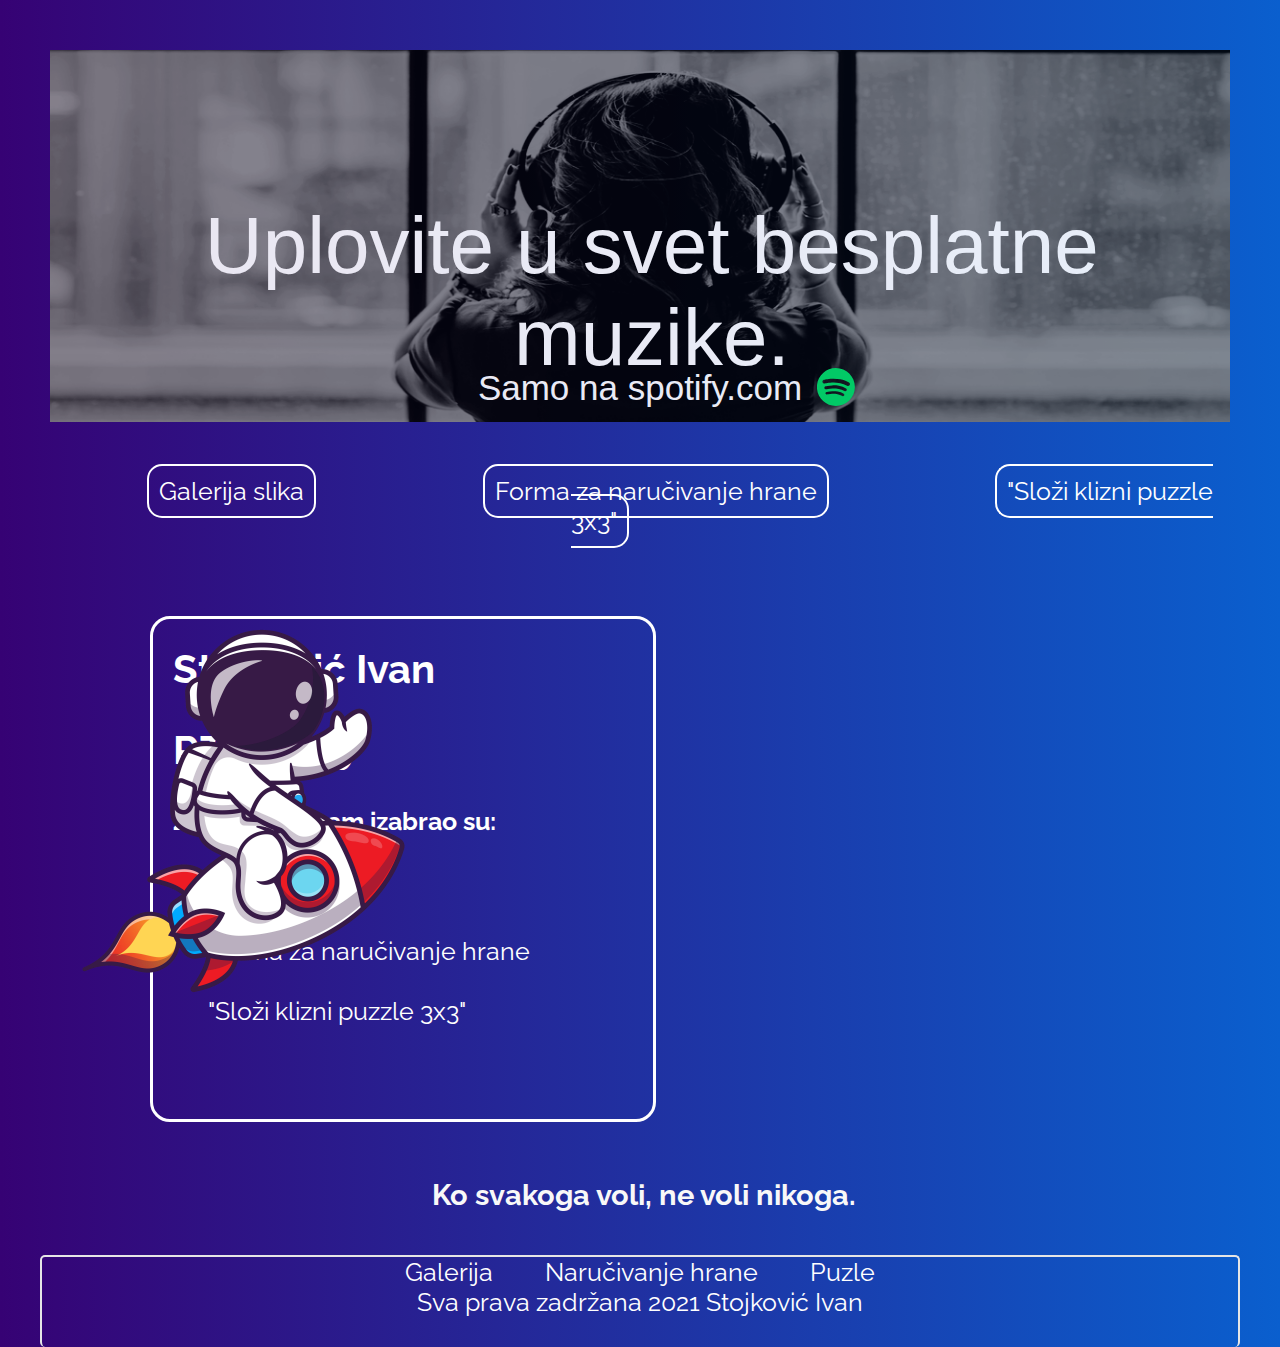
<file: index.html>
<!DOCTYPE html>
<html lang="en">
<head>
    <meta charset="UTF-8">
    <meta name="viewport" content="width=device-width, initial-scale=1.0">
    <link rel="stylesheet" href="./style.css">
    <title>Projekat</title>
    <link rel="stylesheet" href="https://cdnjs.cloudflare.com/ajax/libs/font-awesome/5.15.2/css/all.min.css"
        integrity="sha512-HK5fgLBL+xu6dm/Ii3z4xhlSUyZgTT9tuc/hSrtw6uzJOvgRr2a9jyxxT1ely+B+xFAmJKVSTbpM/CuL7qxO8w=="
        crossorigin="anonymous" />
</head>
<body>
    <a class="uvod" href="https://www.spotify.com">
        <header>
            <div class="container">
                <img src="./pozadina.png" alt="slika" style="width:100%;">
                <div class="naslov">
                    Uplovite u svet besplatne muzike.
                </div>
                <div class="drugideo">
                    Samo na spotify.com
                    <a href="https://www.spotify.com">
                        <img class="logo" src="./spotify.svg" width="38px" height="38px">
                    </a>
                </div>
        </header>
    </a>
<nav class="navigacija">
    <a id="navi" href="./galerija.html">Galerija slika</a>
    <a id="navi" href="./narucivanjehrane.html">Forma za naručivanje hrane</a>
    <a id="navi" href="./puzle.html">"Složi klizni puzzle 3x3"</a>
</nav>
<img class="roketman" src="./rocketman.png" alt="roket" width="500px" height="500px">
    <section>
    <h1 style="font-size: 40px;"> Stojković Ivan </h1>
    <h2 style="font-size: 40px;">RT-27/19 </h2>
    <h3 style="font-size: 25px">Zadaci koje sam izabrao su: </h3>
  <ul>
      <li><a href="./galerija.html">Galerija slika</a></li>
      <li><a href="./narucivanjehrane.html">Forma za naručivanje hrane</a></li>
      <li><a href="./puzle.html">"Složi klizni puzzle 3x3"</a></li>
      <br><br>
  </ul>
    </section>
<br>
<div id="umotvorine"></div>
<footer style="text-align: center;">
    <div class="futer">
        <a id="fut" href="./galerija.html">Galerija</a>
        <a id="fut" href="./narucivanjehrane.html">Naručivanje hrane</a>
        <a id="fut" href="./puzle.html">Puzle</a> <br>
        Sva prava zadržana <i class="far fa-copyright"></i> 2021 Stojković Ivan <br>
        <a href="https://www.facebook.com"><i class="fab fa-facebook"></i></a>
        <a href="https://www.instagram.com"><i class="fab fa-instagram"></i></a>
        <a href="https://www.twitter.com"><i class="fab fa-twitter"></i></a>
        <a href="https://www.linkedin.com"><i class="fab fa-linkedin"></i></a>
        <a href="https://www.github.com"><i class="fab fa-github"></i></a>
    </div>
</footer>


<script src="./glavnascripta.js"></script>
</body>
</html>
</file>
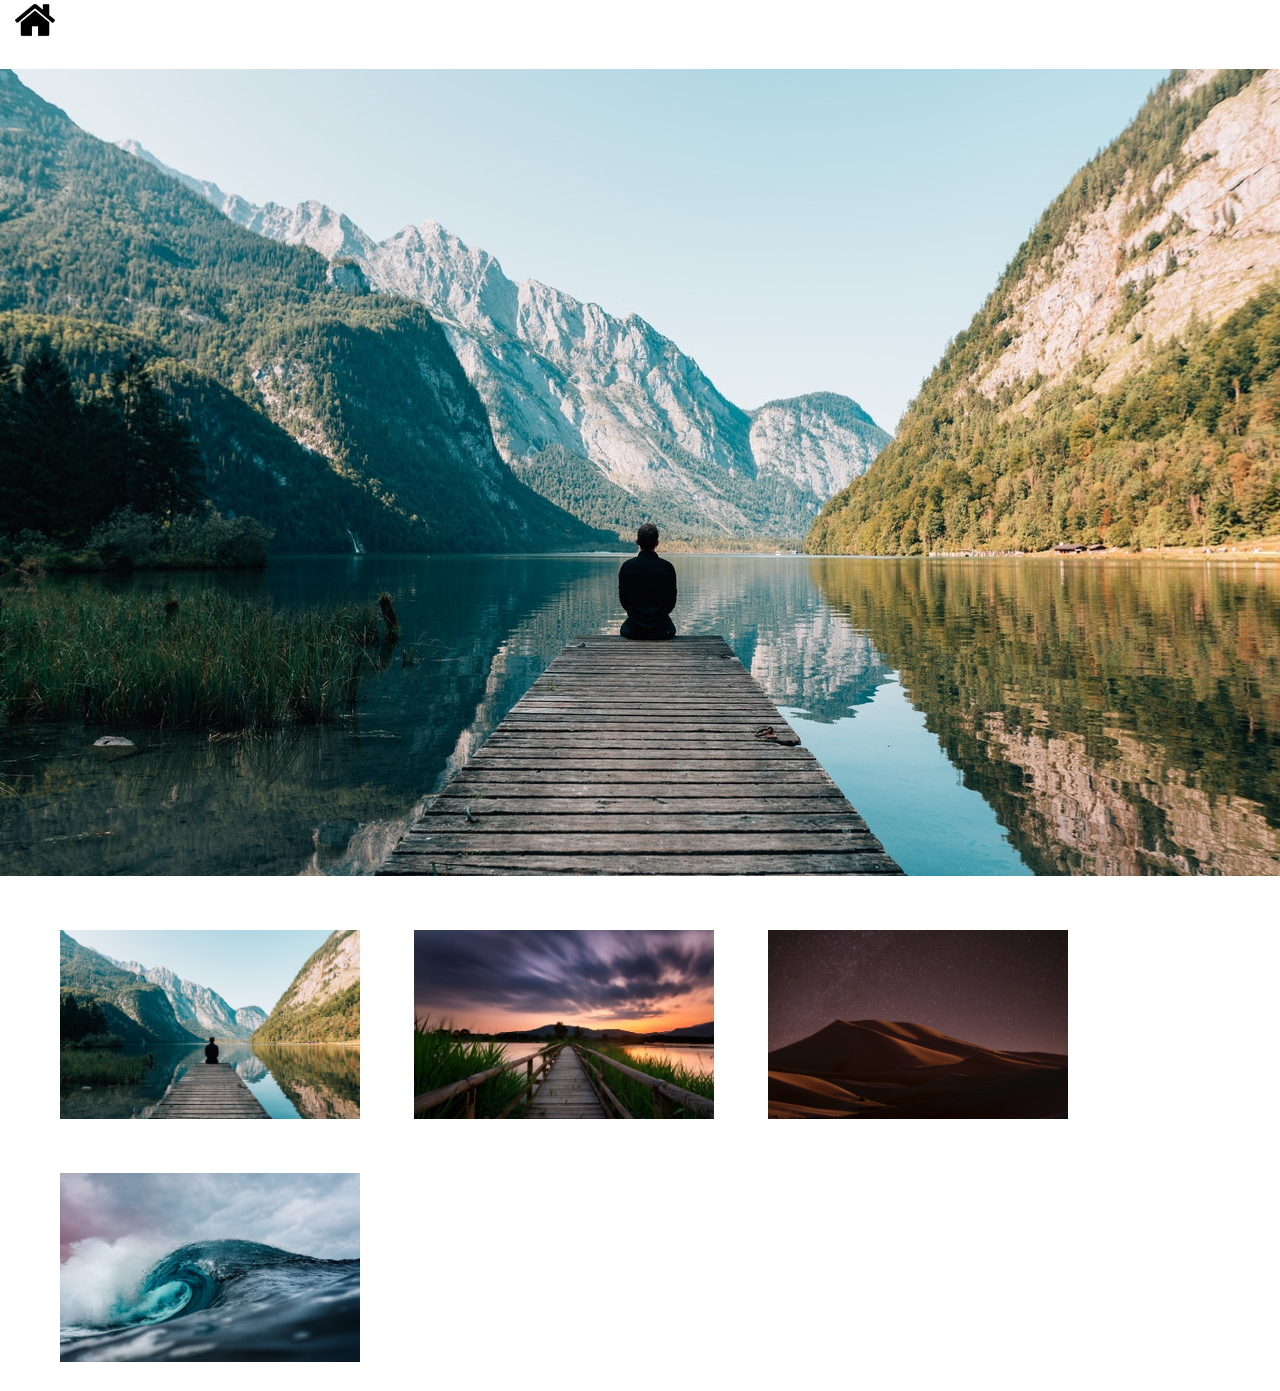
<file: galerija.html>
<!DOCTYPE html>
<html lang="en">
<head>
    <meta charset="UTF-8">
    <meta name="viewport" content="width=device-width, initial-scale=1.0">
    <link rel="stylesheet" href="./style1.css">
    <title>Galerija</title>
</head>
<body>
    <a href="index.html">
        <img style="width: 40px; margin-left: 15px;" src="./home.png" alt="home.">
    </a>
<div class="gore">
    <img src="img/1.jpg" alt="" id="gore">
</div>
<div class="red">
    <img id="red" src="img/1.jpg" alt="slika1" onclick="promeni(this.src)">
    <img id="red" src="img/2.jpg" alt="slika2" onclick="promeni(this.src)">
    <img id="red" src="img/3.jpg" alt="slika3" onclick="promeni(this.src)">
    <img id="red" src="img/4.jpg" alt="slika4" onclick="promeni(this.src)">
</div>


    <script src="./script1.js"></script>
</body>
</html>
</file>
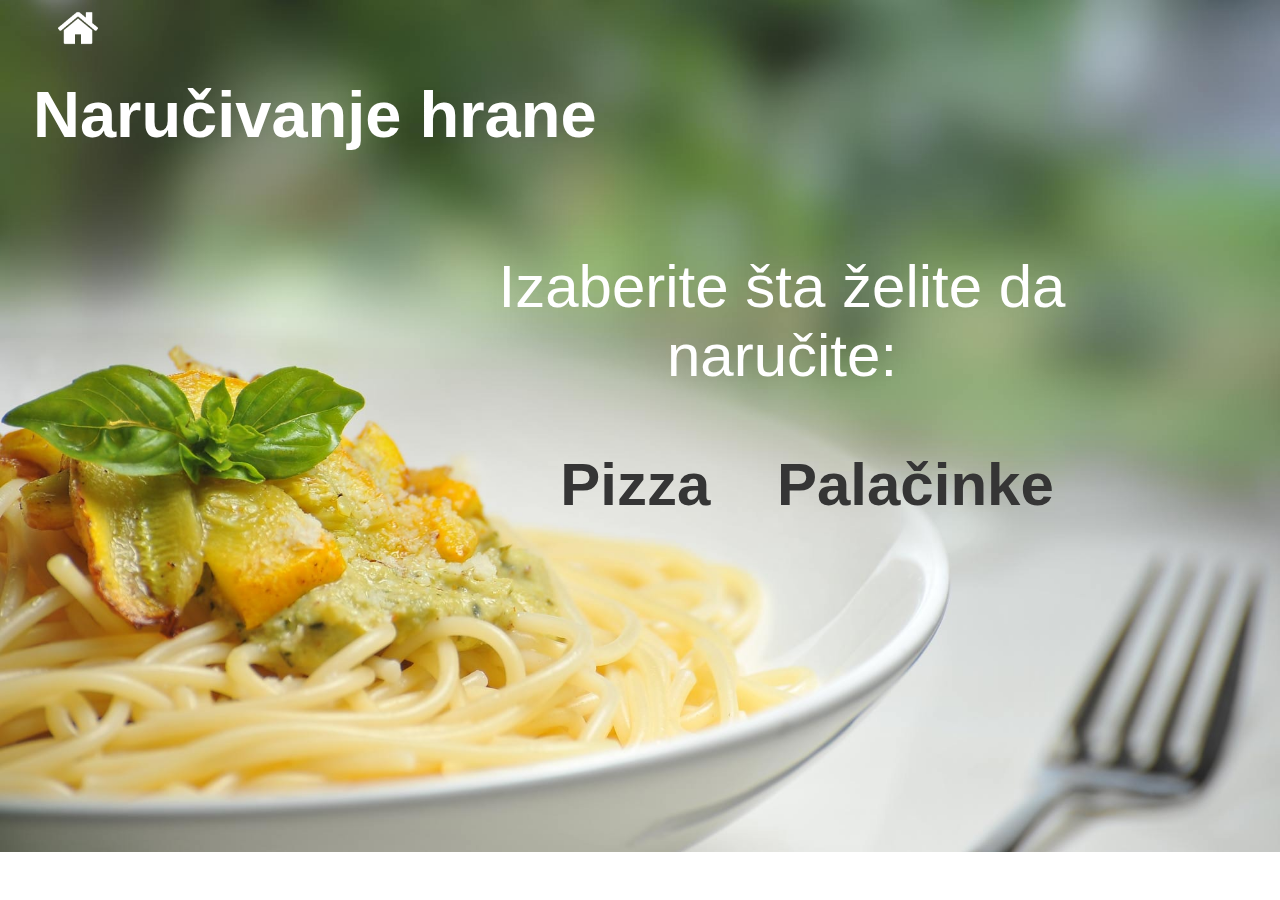
<file: narucivanjehrane.html>
<!DOCTYPE html>
<html lang="en">
<head>
    <meta charset="UTF-8">
    <meta name="viewport" content="width=device-width, initial-scale=1.0">
    <link rel="stylesheet" href="./stajl.css">
    <title>Narucivanje hrane</title>
</head>
<body>
    <a href="index.html">
        <img style="width: 40px;" src="./home1.png" alt="home.">
    </a>
<h1>Naručivanje hrane</h1>
<form class="forma" action="porudžbina.html" id="forma_narudžbina" autocomplete="off">
    <p>Izaberite šta želite da naručite:</p>
    <b><a class="text" href="pizza.html">Pizza</a></b>
    <b><a class="text" href="palacinke.html">Palačinke</a></b>
    <br><br>
</form>
</body>
</html>
</file>
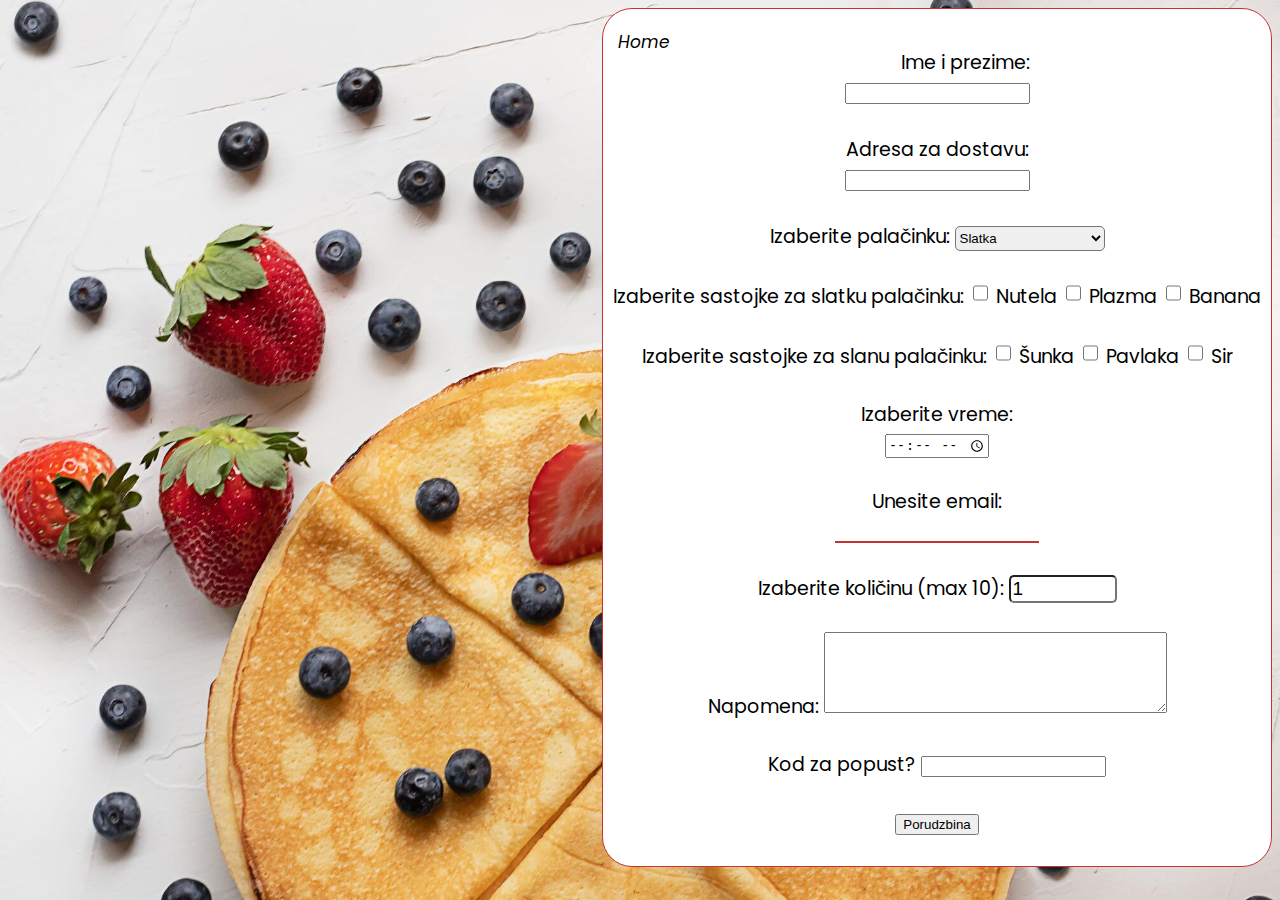
<file: palacinke.html>
<!DOCTYPE html>
<html lang="en">
<head>
    <meta charset="UTF-8">
    <meta name="viewport" content="width=device-width, initial-scale=1.0">
    <link rel="stylesheet" href="./stil2.css">
    <link rel="stylesheet" href="https://cdnjs.cloudflare.com/ajax/libs/font-awesome/5.15.2/css/all.min.css"
        integrity="sha512-HK5fgLBL+xu6dm/Ii3z4xhlSUyZgTT9tuc/hSrtw6uzJOvgRr2a9jyxxT1ely+B+xFAmJKVSTbpM/CuL7qxO8w=="
        crossorigin="anonymous" />
    <link href="https://fonts.googleapis.com/css2?family=Poppins:wght@300&display=swap" rel="stylesheet">
    <title>Palačinke</title>
</head>
<body>
    <form class="forma" id="forma_narudzbina" autocomplete="off">
        <a href="narucivanjehrane.html">
            <i class="fas fa-arrow-left"> Home</i>
        </a>
        <br>
        <label for="ime">Ime i prezime:</label> <br>
        <input type="text" name="ime" id="ime" autofocus required>
        <br><br>
        <label for="adresa">Adresa za dostavu:</label> <br>
        <input type="text" name="adresa" id="adresa" required>
        <br><br>
        <label for="palacinka">Izaberite palačinku:</label>
        <select>
            <option value=“izbor1“>Slatka</option>
            <option value=“izbor2“>Slana</option>
        </select>
        <br><br>


        <label>Izaberite sastojke za slatku palačinku:</label>
        <input type="checkbox" value="nutela" id="check" name="nutela">
        <label for="nutela">Nutela</label>
        <input type="checkbox" value="plazma" id="check" name="plazma">
        <label for="plazma">Plazma</label>
        <input type="checkbox" value="Banana" id="check" name="banana">
        <label for="banana">Banana</label>
        <br><br>
        <label>Izaberite sastojke za slanu palačinku:</label>
        <input type="checkbox" value="Sunka" id="check" name="sunka">
        <label for="sunka">Šunka</label>
        <input type="checkbox" value="pavlaka" id="check" name="pavlaka">
        <label for="Pavlaka">Pavlaka</label>
        <input type="checkbox" value="sir" id="check" name="sir">
        <label for="Pavlaka">Sir</label>
        <br><br>


        <label for="vreme">Izaberite vreme:</label> <br>
        <input type="time" name="vreme" id="vreme" required>
        <br><br>
        <label for="email">Unesite email:</label> <br>
        <input id="in" type="email" name="email" id="email" required>
        <br><br>
        <label for="broj">Izaberite količinu (max 10):</label>
        <input type="number" name="broj" id="broj" min="1" max="10" value="1" required>
        <br><br>
        <label for="napomena">Napomena:</label>
        <textarea type="text" id="napomena" name="napomena" rows="5" cols="40">
            </textarea>
        <br> <br>
        Kod za popust? <input type="text" name="kod" id="kod">
        <br><br>
        <button onclick="myFunction()">Porudzbina</button>
        <br>
        <p id="ispis"></p>
    </form>



    <script src="./scripta3.js"></script>
</body>
</html>
</file>
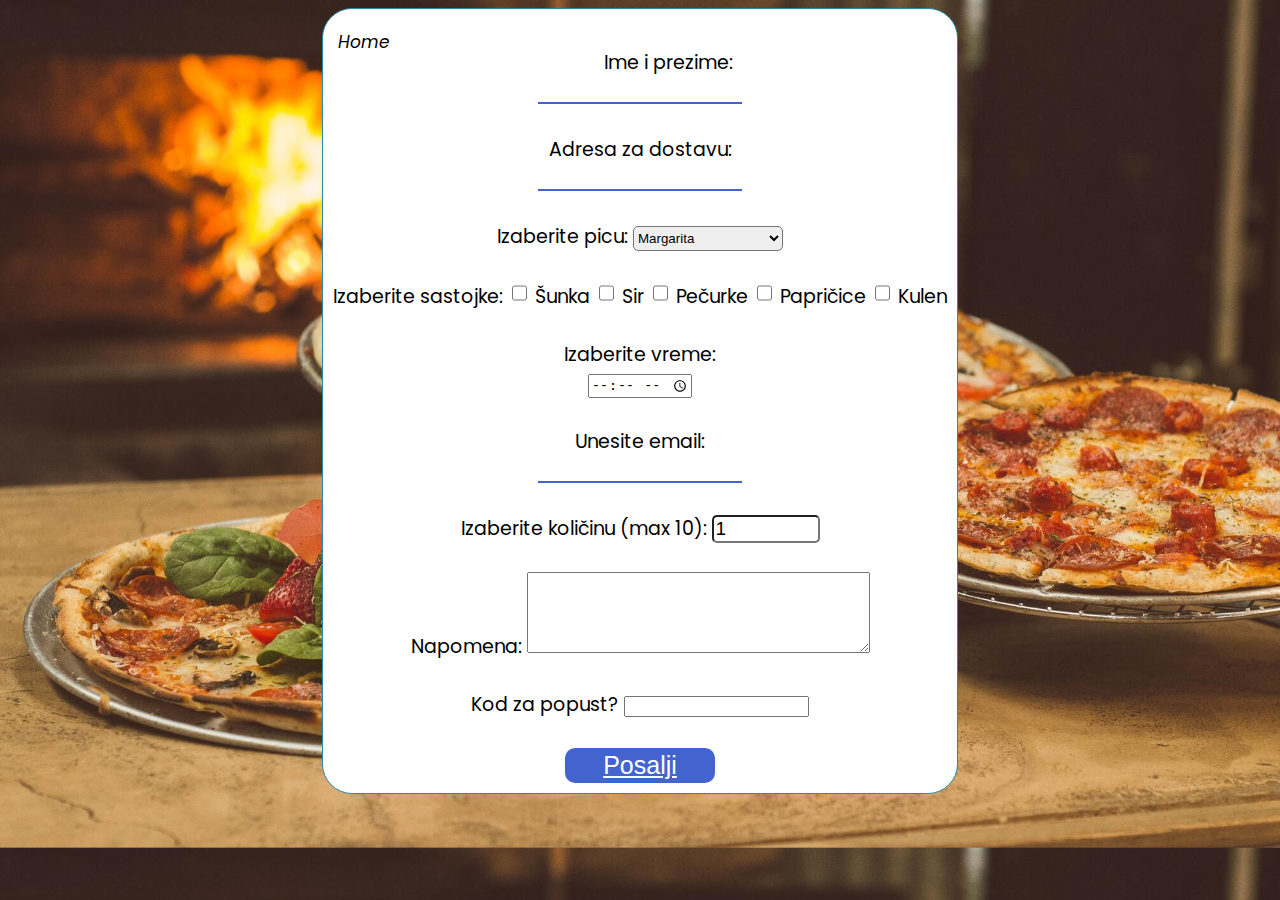
<file: pizza.html>
<!DOCTYPE html>
<html lang="en">
<head>
    <meta charset="UTF-8">
    <meta name="viewport" content="width=device-width, initial-scale=1.0">
    <link rel="stylesheet" href="./stil.css">
    <link rel="stylesheet" href="https://cdnjs.cloudflare.com/ajax/libs/font-awesome/5.15.2/css/all.min.css"
        integrity="sha512-HK5fgLBL+xu6dm/Ii3z4xhlSUyZgTT9tuc/hSrtw6uzJOvgRr2a9jyxxT1ely+B+xFAmJKVSTbpM/CuL7qxO8w=="
        crossorigin="anonymous" />
    <link href="https://fonts.googleapis.com/css2?family=Poppins:wght@300&display=swap" rel="stylesheet">
    <title>Pizza</title>
</head>
<body>
    <form class="forma" action="porudzbina.html" id="forma_narudzbina" autocomplete="off">
        <a href="narucivanjehrane.html">
            <i class="fas fa-arrow-left">Home</i>
        </a>
        <br>
        <label for="ime">Ime i prezime:</label> <br>
        <input id="in" type="text" name="ime" id="ime" autofocus required>
        <br><br>
        <label for="adresa">Adresa za dostavu:</label> <br>
        <input id="in" type="text" name="adresa" id="adresa" required>
        <br><br>
        <label for="palacinka">Izaberite picu:</label>
        <select>
            <option value=“izbor1“>Margarita</option>
            <option value=“izbor2“>Kaprićoza</option>
            <option value=“izbor2“>Četri sezone</option>
            <option value=“izbor2“>Četri vrste sira</option>
        </select>
        <br><br>
        <label>Izaberite sastojke:</label>
        <input type="checkbox" value="sunka" id="check" name="sunka">
        <label for="sunka">Šunka</label>
        <input type="checkbox" value="sir" id="check" name="sir">
        <label for="sir">Sir</label>
        <input type="checkbox" value="sunka" id="check" name="pecurke">
        <label for="pecurke">Pečurke</label>
        <input type="checkbox" value="papricice" id="check" name="papricice">
        <label for="papricice">Papričice</label>
        <input type="checkbox" value="kulen" id="check" name="kulen">
        <label for="kulen">Kulen</label>
        <br><br>
        <label for="vreme">Izaberite vreme:</label> <br>
        <input type="time" name="vreme" id="vreme" required>
        <br><br>
        <label for="email">Unesite email:</label> <br>
        <input id="in" type="email" name="email" id="email" required>
        <br><br>
        <label for="broj">Izaberite količinu (max 10):</label>
        <input type="number" name="broj" id="broj" min="1" max="10" value="1" required>
        <br><br>
        <label for="napomena">Napomena:</label>
        <textarea type="text" id="napomena" name="napomena" rows="5" cols="40">
        </textarea>
        <br> <br>
        Kod za popust? <input type="text" name="kod" id="kod">
        <br><br>
        <input class="" style="width: 150px;" type="submit" name="posalji" id="posalji" value="Posalji">
        <br>
    </form>

</body>
</html>
</file>
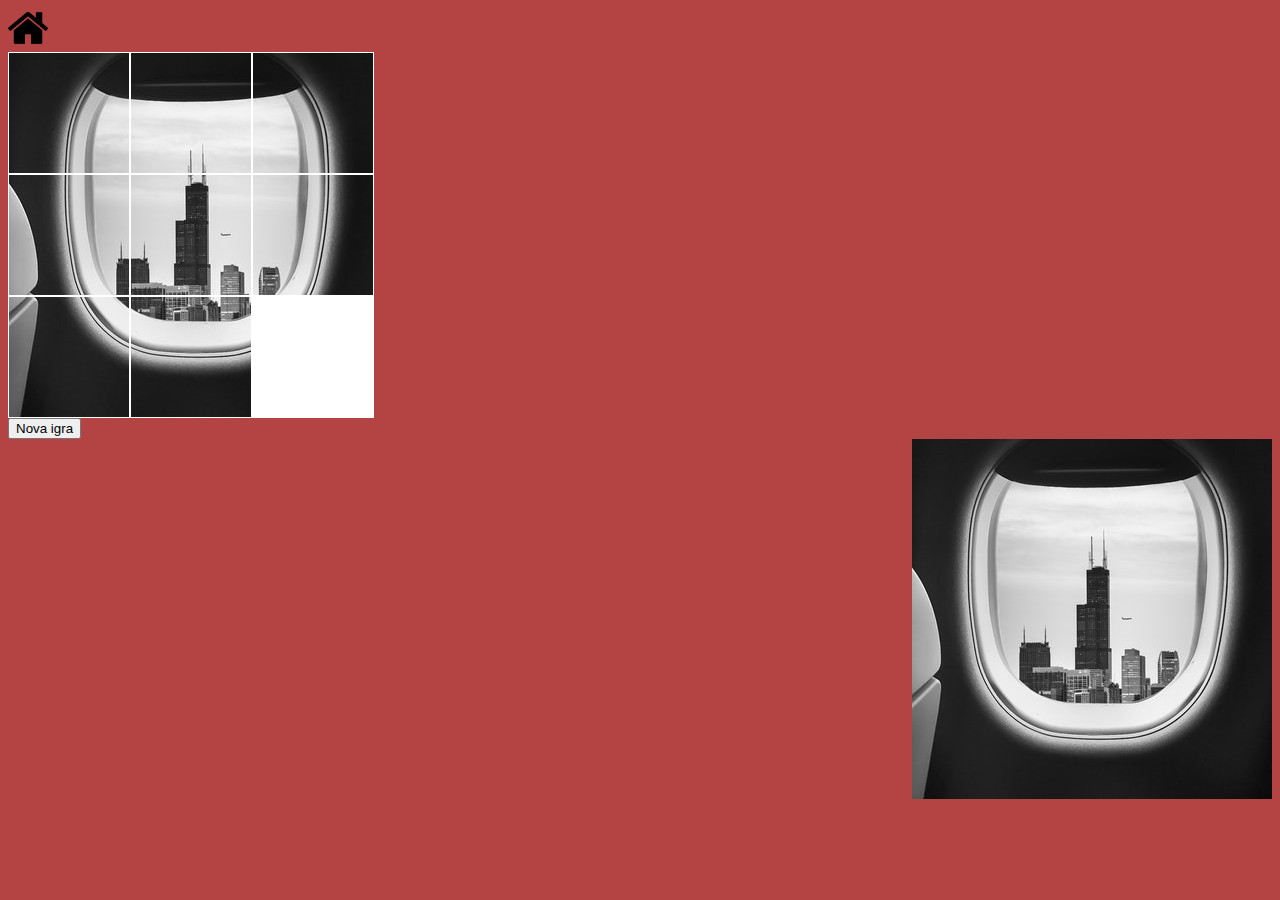
<file: puzle.html>
<!DOCTYPE html>
<html lang="en">
<head>
    <meta charset="UTF-8">
    <meta name="viewport" content="width=device-width, initial-scale=1.0">
    <link rel="stylesheet" href="./stajl3.css">
    <title>Puzle</title>
</head>
<body>
    <a href="index.html">
        <img style="width: 40px;" src="./home.png" alt="home.">
    </a>

    
<div id="table" style="display: table;">
    <div id="red1" style="display: table-row;">
        <div id="polje11" class="kocka1" onClick="klik(1,1);"></div>
        <div id="polje12" class="kocka2" onClick="klik(1,2);"></div>
        <div id="polje13" class="kocka3" onClick="klik(1,3);"></div>
    </div>
    <div id="red2" style="display: table-row;">
        <div id="polje21" class="kocka4" onClick="klik(2,1);"></div>
        <div id="polje22" class="kocka5" onClick="klik(2,2);"></div>
        <div id="polje23" class="kocka6" onClick="klik(2,3);"></div>
    </div>
    <div id="red3" style="display: table-row;">
        <div id="polje31" class="kocka7" onClick="klik(3,1);"></div>
        <div id="polje32" class="kocka8" onClick="klik(3,2);"></div>
        <div id="polje33" class="kocka9" onClick="klik(3,3);"></div>
    </div>
</div>
<button onClick="mesanje();">Nova igra</button>
<div>
<img style="float: right;" src="./avion.jpg" alt="">

</div>

    <script src="./script3.js"></script>
</body>
</html>
</file>
<file: style.css>
@import url('http://fonts.cdnfonts.com/css/gotham-black');
@import url('https://fonts.googleapis.com/css2?family=Raleway&display=swap');
body{
  margin: 0;
  padding: 0;
  background: rgb(2,0,36);
  background: linear-gradient(90deg, rgba(2,0,36,1) 0%, rgba(54,2,116,1) 0%, rgb(10, 95, 206) 100%);
  overflow-x: hidden;
}
header{
    margin: 25px;
    padding: 25px;
}

.container {
  position: relative;
  text-align: center;
  color: rgb(255, 255, 255);
  transition: all .2s ease-in-out;
  opacity:0.9;
}
.container:hover{
  transform: scale(0.9); 
  opacity: 1;
}
.naslov {
  position: absolute;
  top: 40%;
  left: 6%;
  right: 4%;
  font-family: 'Gotham Black', sans-serif;
  font-size: 80px;

}
.drugideo{
    position: absolute;
    top: 90%;
    left: 50%;
    transform: translate(-50%, -50%);
    font-family: 'Gotham Light', sans-serif;
    font-size: 35px;
}

.logo{
    position: absolute;
    margin-top: 0px;
    margin-left: 15px;
    transition: 0.9s;
}
.logo:hover{
	transform: rotate(360deg);
	transition: 0.4s;
}
.uvod{
    color: white;
    text-decoration: none;
}
.navigacija{
  text-align: center;
  font-size: 25px;
  margin: 25px;
}
#navi{
  color: rgb(255, 255, 255);
  text-decoration: none;
  font-family: 'Raleway', sans-serif;
  text-align: center;
  font-size: 25px;
  margin: 80px;
  padding: 10px;
  border: 2px solid rgb(255, 255, 255);
  background-color: transparent;
  border-radius: 15px;
}
#navi:hover{
  background-color: #a6b8ca;
  color: rgb(0, 0, 0);
}
ul li{
  list-style: none;
  padding: 15px;
}
li a{
  text-decoration: none;
  color: rgb(255, 255, 255);
  font-size: 25px;
  margin-bottom: 20px;
}
li a:hover{
  text-decoration: underline;
}
section{
  width: 500px;
  height: 500px;
  background-color: transparent;
  color: rgb(255, 255, 255);
  font-family: 'Raleway', sans-serif;
  border: 3px solid white;
  border-radius: 20px;
  margin-top: 80px;
  margin-left: 150px;
}

h3{
  margin-left: 20px;
  font-family: 'Raleway', sans-serif;
}
h1{
  font-family: 'Raleway', sans-serif;
  margin-left: 20px;
}
h2{
  margin-left: 20px;
}
#umotvorine{
  font-family: 'Raleway', sans-serif;
  text-align: center;
  line-height: 70px;
  background-color: transparent;
  color: rgb(248, 248, 248);
  font-weight: bold;
  margin: 20px 30px 20px 30px;
  width: 96%;
  height: 75px;
  font-size: 29px;
}
footer{
  font-family: 'Raleway', sans-serif;
  margin: 0px 40px 0px 40px;
}
.futer{
  background-color: transparent;
  font-size: 25px;
  color: rgb(255, 255, 255);
  border: 2px solid rgb(230, 230, 230);
  border-radius: 5px;
  border-bottom: none;
}
#fut{
  text-decoration: none;
  color: rgb(255, 255, 255);
  font-size: 25px;
  margin: 23px;
  transition: 0.3s ease-in-out;
}
#fut:hover{
  border-bottom: 3px solid rgb(255, 255, 255);
  transition: .3s ease;
}
a i{
  color: rgb(0, 0, 0);
  margin-bottom: 8px;
  margin-left: 20px;
  transition: 1s;
}
i:hover{
  transform: rotate(360deg);
  transition: 0.4s;
  color: rgb(255, 255, 255);
}

.roketman{
    float: right;
    position: absolute;
    animation: linear infinite;
    animation-name: roketman;
    animation-duration: 7s;
}
@keyframes roketman {
     0% {
    left: 450px;
  }
  48% {
    -webkit-transform: rotateY(0deg); 
  }
  50% { 
    left: calc(100% - 100px);
    -webkit-transform: rotateY(180deg); 
  }
  98% {
    -webkit-transform: rotateY(180deg); 
  }
  100% {
    left: 480px;    
    -webkit-transform: rotateY(0deg);
  }
}
.roketman:hover{
  -webkit-animation-play-state:paused;
  -moz-animation-play-state:paused;
  -o-animation-play-state:paused;
  animation-play-state:paused;
  cursor: pointer;
}
</file>
<file: style1.css>
*{
    margin: 0;
    padding: 0;
    box-sizing: border-box;
    overflow-x: hidden;
}
img{
    width: 300px;
    margin-bottom: 25px;
}
#red{
    margin: 25px;
}
#red:hover{
    transition: ease-in 0.4s;
    transform: scale(1.2);
}
#gore{
    width: 100%;
}
.red{
    display: block;
    margin-left: 35px;
    margin-right: auto;
    width: 100%;
}
</file>
<file: stajl.css>
body{
    background-image: url('./pasta.jpg');
    background-repeat: no-repeat;
    background-size: cover;
}
.forma{
    margin-right: 150px;
    font-size: 60px;
    font-family: 'Poppins', sans-serif;
    padding: 15px;
    text-align: center;
    float: right;
    background-blend-mode: screen;
    border-radius: 30px;
    width: 650px;
    height: 450px;
    color: white;
}
a{
    text-decoration: none;
    margin-left: 20px;
    font-family: 'Poppins', sans-serif;
    color: rgb(53, 53, 53);
    margin-left: 50px;
}
h1{
    color: white;
    font-size: 65px;
    margin: 25px;
    font-family: 'Poppins', sans-serif;
}
.text{
    transition: 0.3s ease-in-out;
}
.text:hover
{
    border-bottom: 7px solid rgb(53, 53, 53);
    transition: .3s ease;
}
</file>
<file: stil2.css>
body{
    background-image: url('./palacinka2.jpg');
    background-size: cover;
}
.forma{
    float: right;
    border-radius: 30px;
    background-color: white;
    font-size: 19px;
    font-family: 'Poppins', sans-serif;
    border: 1px solid rgb(197, 51, 51);
    padding: 10px;
    text-align: center;
    margin: auto;
}
#in{
    border: 2px solid rgb(197, 51, 51);
    border-top: none;
    border-left: none;
    border-right: none;
    width: 200px;
}
input:focus {
    outline:none;
}
select{
    width: 150px;
    height: 25px;
    color: rgb(0, 0, 0);
    border-radius: 5px;
}
#broj{
    width: 100px;
    font-size: 19px;
    color: rgb(0, 0, 0);
    border-radius: 5px;
}
#check{
    width: 15px;
    height: 20px;
}
#posalji{
    text-decoration: underline;
    color: white;
    font-size: 25px;
    border: none;
    height: 35px;
    border-radius: 10px;
    background-color: rgb(197, 51, 51);
}
a i{
    font-family: 'Poppins', sans-serif;
    color: black;
    font-size: 17px;
    margin-left: 5px;
}
i{
    font-family: 'Poppins', sans-serif;
    margin-left: 30px;
    margin-top: 10px;
    float: left;
}
a i:hover{
     transform: scale(1.3);
}
#posalji:hover{
      transform: skew(-10deg);
       transform: scale(1.3);
}
</file>
<file: stil.css>
body{
    background-image: url('./pica.jpg');
    background-size: cover;
}
.forma{
    background-color: white;
    font-size: 19px;
    border-radius: 30px;
    font-family: 'Poppins', sans-serif;
    border: 1px solid rgb(43, 137, 168);
    padding: 10px;
    text-align: center;
    width: fit-content; 
    margin: auto;
}
#in{
    border: 2px solid #4364cf;
    border-top: none;
    border-left: none;
    border-right: none;
    width: 200px;
    
}
input:focus {
    outline:none;
}
select{
    width: 150px;
    height: 25px;
    color: rgb(0, 0, 0);
    border-radius: 5px;
}
#broj{
    width: 100px;
    font-size: 19px;
    color: rgb(0, 0, 0);
    border-radius: 5px;
}
#check{
    width: 15px;
    height: 20px;
}

#posalji{
    text-decoration: underline;
    color: white;
    font-size: 25px;
    border: none;
    height: 35px;
    border-radius: 10px;
    background-color: #4364cf;
}

a i{
    font-family: 'Poppins', sans-serif;
    color: black;
    font-size: 17px;
    margin-left: 5px;
}
i{
    font-family: 'Poppins', sans-serif;
    margin-left: 30px;
    margin-top: 10px;
    float: left;
}
a i:hover{
     transform: scale(1.5);
}
#posalji:hover{
      transform: skew(-10deg);
       transform: scale(1.3);
}
</file>
<file: stajl3.css>
body { 
background: #b44444;
}
.kocka1, .kocka2, .kocka3, .kocka4, .kocka5, .kocka6, .kocka7, .kocka8, .kocka9 {
  display: table-cell;
  width: 120px;
  height: 120px;
  border: 1px solid white;
  background: url("./avion.jpg");
}

.kocka1 {
  background-position: left top;
}
.kocka2 {
  background-position: center top;
}
.kocka3 {
  background-position: right top;
}
.kocka4 {
  background-position: left center;
}
.kocka5 {
  background-position: center center;
}
.kocka6 {
  background-position: right center;
}
.kocka7 {
  background-position: left bottom;
}
.kocka8 {
  background-position: center bottom;
}
.kocka9 {
  background: white;
}
</file>
